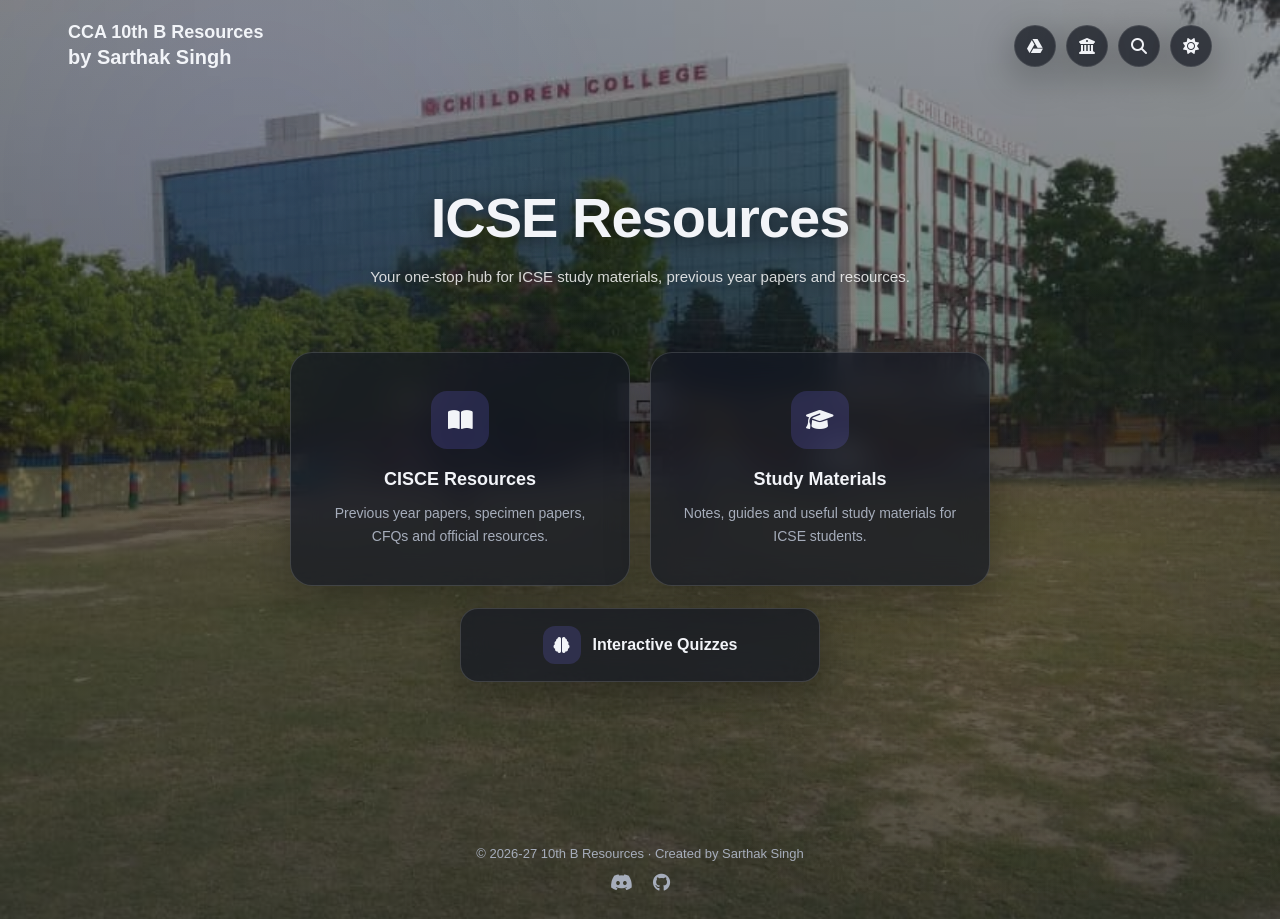
<file: index.html>
<!DOCTYPE html>
<html lang="en">
<head>
    <meta charset="UTF-8">
    <meta name="viewport" content="width=device-width, initial-scale=1.0">

    <title>CCA 10th B Resources</title>

    <link rel="stylesheet" href="style.css">

    <!-- Icons -->
    <link rel="stylesheet"
        href="https://cdnjs.cloudflare.com/ajax/libs/font-awesome/6.5.2/css/all.min.css">
</head>

<body>

    <!-- Background -->
    <div class="background-glow"></div>

    <!-- Top Navigation -->
    <header class="topbar">

        <a href="index.html" class="logo">

    CCA 10th B Resources

    <span>by Sarthak Singh</span>

        </a>
            
    

        <div class="top-actions">

    <a href="https://drive.google.com/drive/folders/1e8fCG8xGxfX9bmyAFTP6fyeNTTG0dBwN"
   target="_blank"
   rel="noopener noreferrer"
   class="icon-button"
   aria-label="Open Google Drive"
   title="Google Drive">

    <i class="fa-brands fa-google-drive"></i>

</a>

<a href="https://cisce.org/examination/#tab-1"
   target="_blank"
   rel="noopener noreferrer"
   class="icon-button"
   aria-label="Official CISCE Website"
   title="Official CISCE Website">

    <i class="fa-solid fa-building-columns"></i>

</a>

    <button class="icon-button" id="searchButton" aria-label="Search">
        <i class="fa-solid fa-magnifying-glass"></i>
    </button>

    <button class="icon-button" id="themeButton" aria-label="Toggle theme">
        <i class="fa-solid fa-sun"></i>
    </button>

        </div>
        
    </header>


    <!-- Search Overlay -->
    <div class="search-overlay" id="searchOverlay">

        <div class="search-box">

            <div class="search-header">

                <input
                    type="text"
                    id="searchInput"
                    placeholder="Search resources..."
                    autocomplete="off"
                >

                <button id="closeSearch">
                    <i class="fa-solid fa-xmark"></i>
                </button>

            </div>

            <div id="searchResults" class="search-results"></div>

        </div>

    </div>


    <!-- Main Content -->
    <main class="home-container">

        <section class="hero">

            <h1> ICSE Resources</h1>

            <p>
                Your one-stop hub for ICSE study materials,
                previous year papers and resources.
            </p>

        </section>


        <!-- Main Cards -->
        <section class="main-cards">

            <a href="explorer.html?section=cisce" class="main-card">

                <div class="card-icon">
                    <i class="fa-solid fa-book-open"></i>
                </div>

                <h2>CISCE Resources</h2>

                <p>
                    Previous year papers, specimen papers,
                    CFQs and official resources.
                </p>

            </a>


            <a href="https://drive.google.com/drive/folders/18znwCXN90nZSjgF14QifB-BsOBQW6jOe" class="main-card">
                
                <div class="card-icon">
                    <i class="fa-solid fa-graduation-cap"></i>
                </div>

                <h2>Study Materials</h2>

                <p>
                    Notes, guides and useful study materials
                    for ICSE students.
                </p>

            </a>

        </section>


        <!-- Quiz -->
        <a href="https://www.myiqtested.com"
            target="_blank"
            class="quiz-button">

            <div class="quiz-icon">
                <i class="fa-solid fa-brain"></i>
            </div>

            <span>Interactive Quizzes</span>

        </a>

    </main>


    <!-- Footer -->
    <footer class="footer">

        <p>© 2026-27 10th B Resources · Created by Sarthak Singh</p>

        <div class="social-links">

            <a href="#" aria-label="Discord">
                <i class="fa-brands fa-discord"></i>
            </a>

            <a href="#" aria-label="GitHub">
                <i class="fa-brands fa-github"></i>
            </a>

        </div>

    </footer>


    <script src="resources.js"></script>
    <script src="app.js"></script>

</body>
</html>
</file>
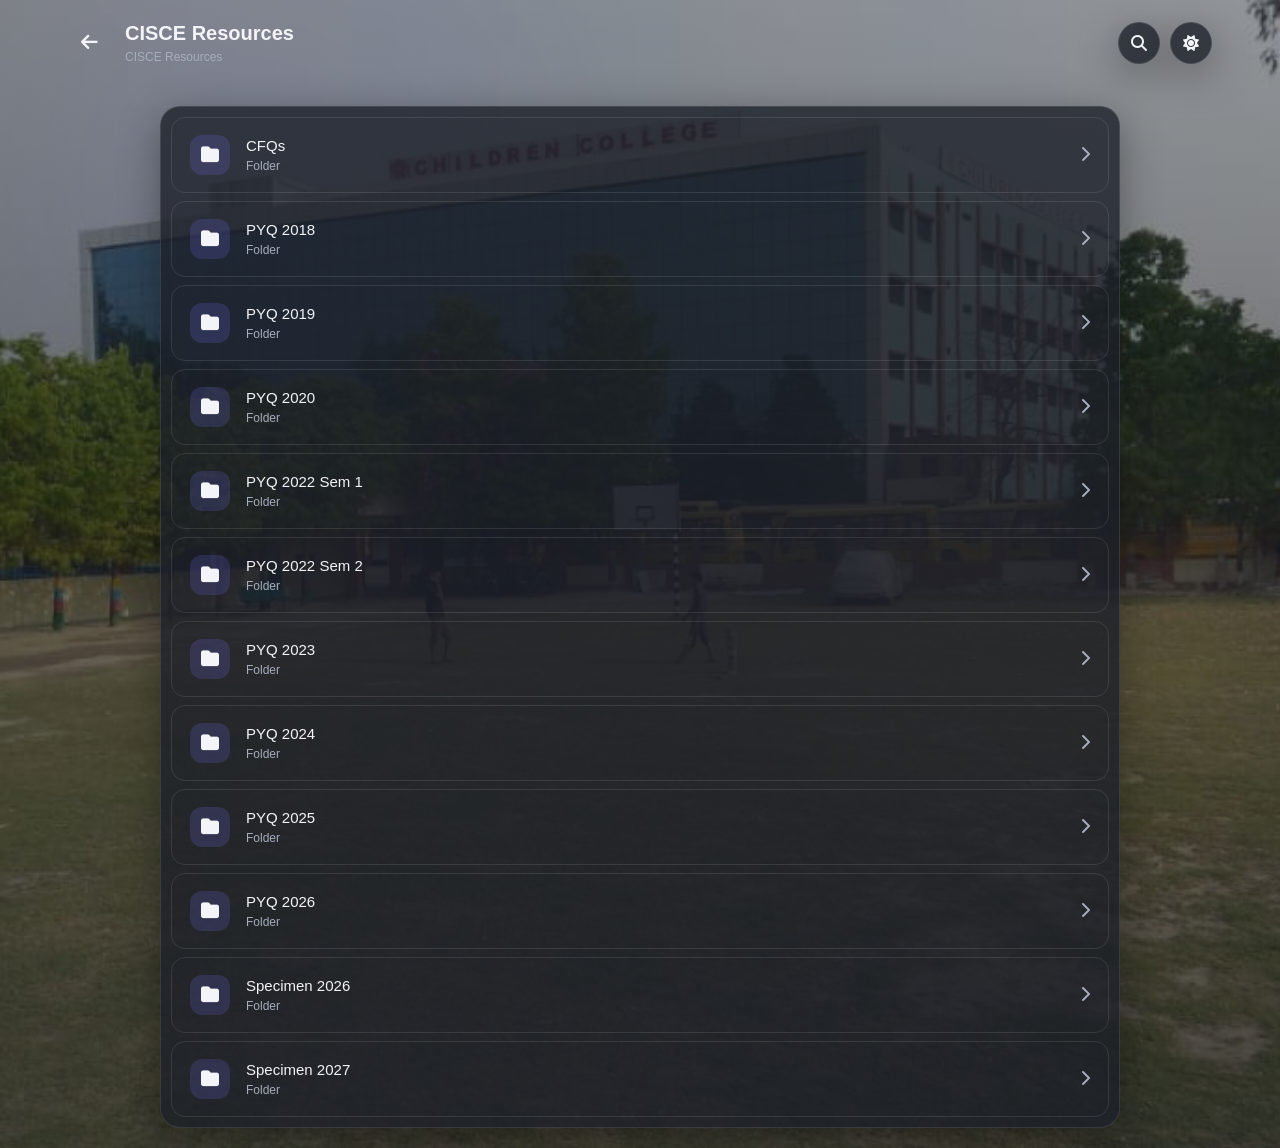
<file: explorer.html>
<!DOCTYPE html>
<html lang="en">

<head>

    <meta charset="UTF-8">

    <meta name="viewport"
        content="width=device-width, initial-scale=1.0">

    <title>Resources | CCA 10th B Resources</title>

    <link rel="stylesheet" href="style.css">

    <link rel="stylesheet"
        href="https://cdnjs.cloudflare.com/ajax/libs/font-awesome/6.5.2/css/all.min.css">

</head>


<body>

    <div class="background-glow"></div>


    <!-- Top Navigation -->

    <header class="topbar explorer-topbar">

        <div class="explorer-title-area">

            <button class="back-button" id="backButton">

                <i class="fa-solid fa-arrow-left"></i>

            </button>


            <div>

                <h2 id="pageTitle">
                    Resources
                </h2>

                <div class="breadcrumb" id="breadcrumb"></div>

            </div>

        </div>


        <div class="top-actions">

            <button class="icon-button"
                id="explorerSearchButton">

                <i class="fa-solid fa-magnifying-glass"></i>

            </button>


            <button class="icon-button"
                id="themeButton">

                <i class="fa-solid fa-sun"></i>

            </button>

        </div>

    </header>



    <!-- Search -->

    <div class="search-overlay"
        id="searchOverlay">

        <div class="search-box">

            <div class="search-header">

                <input
                    type="text"
                    id="searchInput"
                    placeholder="Search all PDFs..."
                    autocomplete="off"
                >

                <button id="closeSearch">

                    <i class="fa-solid fa-xmark"></i>

                </button>

            </div>


            <div
                id="searchResults"
                class="search-results">

            </div>

        </div>

    </div>



    <!-- Explorer -->

    <main class="explorer-container">

        <div class="explorer-card">

            <div class="explorer-list"
                id="explorerList">

            </div>

        </div>

    </main>


    <script src="resources.js"></script>

    <script src="app.js"></script>

    <script src="explorer.js"></script>

</body>

</html>
</file>
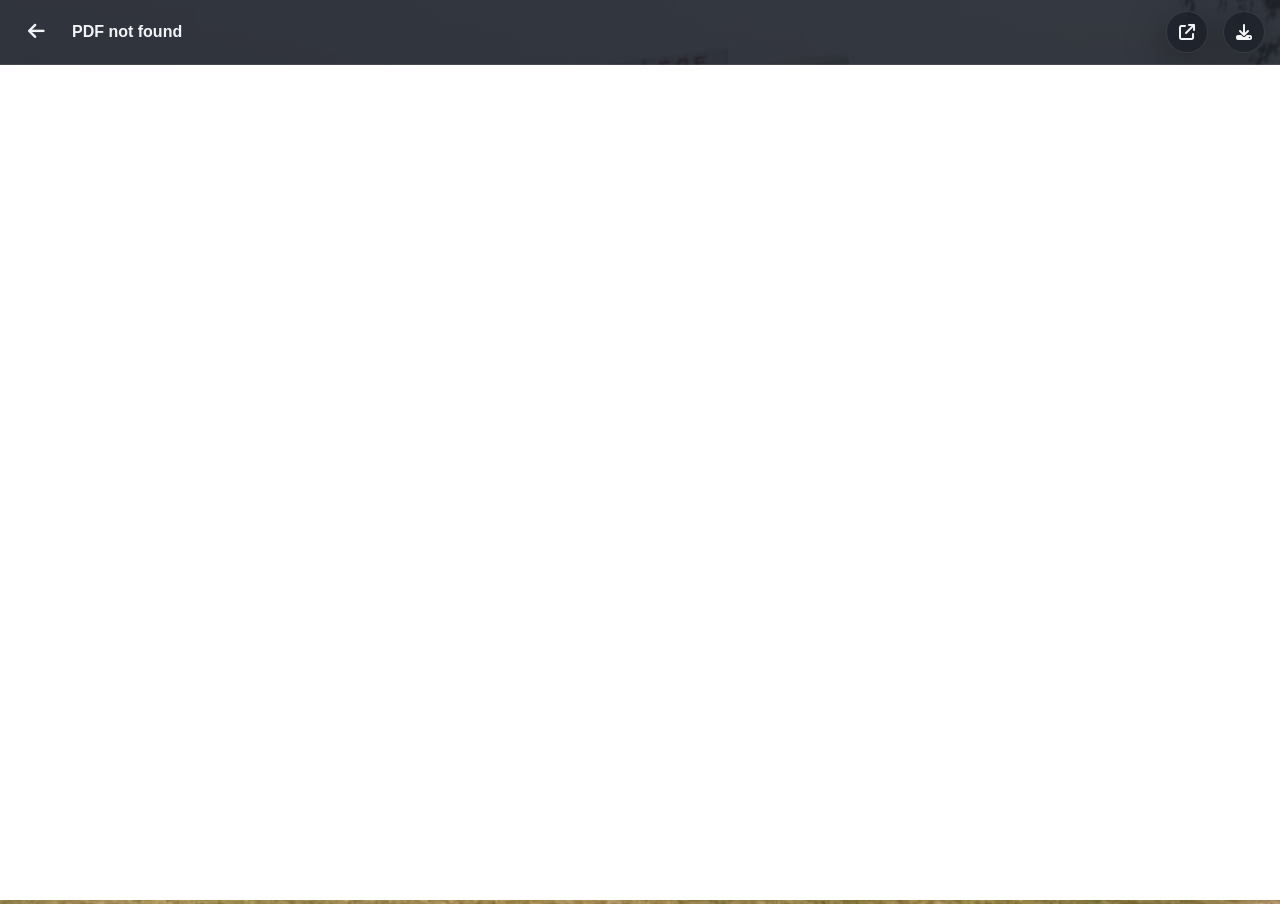
<file: viewer.html>
<!DOCTYPE html>
<html lang="en">

<head>

    <meta charset="UTF-8">

    <meta name="viewport"
        content="width=device-width, initial-scale=1.0">

    <title>PDF Viewer | CCA 10th B Resources</title>

    <link rel="stylesheet"
        href="style.css">

    <link rel="stylesheet"
        href="https://cdnjs.cloudflare.com/ajax/libs/font-awesome/6.5.2/css/all.min.css">

</head>


<body class="viewer-body">


    <!-- Viewer Header -->

    <header class="viewer-header">

        <button class="back-button"
            id="viewerBackButton">

            <i class="fa-solid fa-arrow-left"></i>

        </button>


        <h2 id="viewerTitle">

            Loading PDF...

        </h2>


        <button class="icon-button"
    id="openDriveButton"
    title="Open PDF">

    <i class="fa-solid fa-arrow-up-right-from-square"></i>

</button>


<button class="icon-button"
    id="downloadButton"
    title="Download PDF">

    <i class="fa-solid fa-download"></i>

</button>

    </header>



    <!-- PDF -->

    <main class="pdf-container">

        <iframe
            id="pdfViewer"
            title="PDF Viewer">

        </iframe>

    </main>


    <script src="resources.js"></script>

    <script src="viewer.js"></script>

</body>

</html>
</file>
<file: style.css>
/* =========================
   ROOT
========================= */

:root {
    --bg: #12141a;
    --card: rgba(28,31,40,0.78);
    --text: #f2f4f8;
    --muted: #a6adbb;
    --border: rgba(255,255,255,0.1);

    --shadow:
        0 10px 40px rgba(0,0,0,0.35);

    --accent: #4f46e5;
    --accent-soft: rgba(120,110,255,0.18);
   

}


/* =========================
   DARK MODE
========================= */

body.light {

        --bg: #f6f7fb;

    --card: rgba(255,255,255,0.72);

    --text: #1d2735;

    --muted: #667085;

    --border: rgba(120,130,150,0.18);

    --shadow:
        0 10px 35px rgba(0,0,0,0.06);

   --accent: #1f5f75;
   
  --accent-soft: rgba(31,95,117,0.14);
}

/* =========================
   GLOBAL
========================= */

* {

    box-sizing: border-box;

    margin: 0;

    padding: 0;

}


html {

    min-height: 100%;

}


body {

    font-family:
        Arial,
        Helvetica,
        sans-serif;

    background:
        linear-gradient(
            rgba(10, 20, 28, 0.42),
            rgba(10, 20, 28, 0.68)
        ),
        url("school-background.jpg");

    background-size: cover;

    background-position: center;

    background-attachment: scroll;

    background-repeat: no-repeat;

    color: var(--text);

    min-height: 100vh;

    transition:
        background 0.3s,
        color 0.3s;

}


a {

    text-decoration: none;

    color: inherit;

}


button {

    font: inherit;

}


/* =========================
   BACKGROUND
========================= */

.background-glow {

    position: fixed;

    inset: 0;

    pointer-events: none;

    z-index: -1;

    background:

        radial-gradient(
            circle at 20% 20%,
            rgba(120,130,255,0.08),
            transparent 30%
        ),

        radial-gradient(
            circle at 80% 70%,
            rgba(255,200,120,0.08),
            transparent 30%
        );

}


/* =========================
   TOP BAR
========================= */

.topbar {

    width: 100%;

    max-width: 1200px;

    margin: auto;

    padding: 22px 28px;

    display: flex;

    align-items: center;

    justify-content: space-between;

}


.logo {

    display: flex;

    flex-direction: column;

    gap: 3px;

    font-size: 18px;

    font-weight: 600;

}


.logo span {

    font-size: 20px;

    font-weight: 600;

    color: var(--text);

}

.top-actions {

    display: flex;

    gap: 10px;

}


.icon-button {

    width: 42px;

    height: 42px;

    border-radius: 50%;

    border: 1px solid var(--border);

    background: var(--card);

    color: var(--text);

    cursor: pointer;

    display: flex;

    align-items: center;

    justify-content: center;

    box-shadow: var(--shadow);

}


/* =========================
   HOME
========================= */

.home-container {

    min-height: calc(100vh - 170px);

    display: flex;

    flex-direction: column;

    align-items: center;

    justify-content: center;

    padding:

        30px

        20px

        100px;

}


.hero {

    text-align: center;

    max-width: 650px;

    margin-bottom: 38px;

    padding: 25px;

    text-shadow:
        0 4px 20px rgba(0,0,0,0.65);

}

.hero h1 {

    font-size: clamp(38px, 7vw, 56px);

    margin-bottom: 14px;

    font-weight: 700;

    letter-spacing: -1px;

}


.hero p {

    color: rgba(255,255,255,0.82);

    line-height: 1.7;

    font-size: 15px;

}

/* =========================
   MAIN CARDS
========================= */

.main-cards {

    display: grid;

    grid-template-columns:
        repeat(2, minmax(250px, 1fr));

    gap: 20px;

    width: 100%;

    max-width: 700px;

}


.main-card {

    background: rgba(20, 24, 35, 0.72);

    backdrop-filter: blur(14px);

    -webkit-backdrop-filter: blur(14px);

    border:
        1px solid rgba(255,255,255,0.14);

    border-radius: 22px;

    padding: 38px 28px;

    text-align: center;

    box-shadow:
        0 15px 45px rgba(0,0,0,0.30);

    transition:
        transform 0.25s ease,
        border-color 0.25s ease,
        box-shadow 0.25s ease;

}


.main-card:hover {

    transform:
        translateY(-6px)
        scale(1.01);

    border-color:
        rgba(120,130,255,0.65);

    box-shadow:
        0 22px 55px rgba(0,0,0,0.42);

}

.card-icon {

    width: 58px;

    height: 58px;

    margin: 0 auto 20px;

    border-radius: 16px;

    background: var(--accent-soft);

    display: flex;

    align-items: center;

    justify-content: center;

    font-size: 22px;

}


.main-card h2 {

    font-size: 18px;

    margin-bottom: 12px;

}


.main-card p {

    color: var(--muted);

    font-size: 14px;

    line-height: 1.6;

}


/* =========================
   QUIZ BUTTON
========================= */

.quiz-button {

    margin-top: 22px;

    width: min(100%, 360px);

    padding: 17px 22px;

    border-radius: 18px;

    background:
        rgba(20,24,35,0.75);

    backdrop-filter:
        blur(14px);

    -webkit-backdrop-filter:
        blur(14px);

    border:
        1px solid rgba(255,255,255,0.14);

    box-shadow:
        0 12px 35px rgba(0,0,0,0.30);

    display: flex;

    justify-content: center;

    align-items: center;

    gap: 12px;

    font-weight: 600;

    transition:
        transform 0.2s ease,
        background 0.2s ease;

}
.quiz-icon {

    width: 38px;

    height: 38px;

    border-radius: 12px;

    background: var(--accent-soft);

    display: flex;

    align-items: center;

    justify-content: center;

}


/* =========================
   FOOTER
========================= */

.footer {

    padding: 25px;

    text-align: center;

    color: var(--muted);

    font-size: 13px;

}


.social-links {

    margin-top: 12px;

    display: flex;

    justify-content: center;

    gap: 20px;

}


.social-links a {

    font-size: 18px;

}


/* =========================
   EXPLORER
========================= */

.explorer-title-area {

    display: flex;

    align-items: center;

    gap: 15px;

}


.explorer-title-area h2 {

    font-size: 20px;

}


.back-button {

    width: 42px;

    height: 42px;

    border: none;

    background: transparent;

    color: var(--text);

    font-size: 19px;

    cursor: pointer;

}


.breadcrumb {

    margin-top: 5px;

    color: var(--muted);

    font-size: 12px;

}


.explorer-container {

    max-width: 1000px;

    margin: auto;

    padding: 20px;

}


.explorer-card {

    background: var(--card);

    border: 1px solid var(--border);

    border-radius: 20px;

    padding: 10px;

    box-shadow: var(--shadow);

}


.explorer-list {

    display: flex;

    flex-direction: column;

    gap: 8px;

}


/* =========================
   FILE ITEM
========================= */

.file-item {

    width: 100%;

    border: 1px solid var(--border);

    background: transparent;

    color: var(--text);

    border-radius: 14px;

    padding: 17px 18px;

    display: flex;

    align-items: center;

    gap: 16px;

    cursor: pointer;

    transition:

        background 0.2s,

        transform 0.15s;

}


.file-item:hover {

    background: var(--accent-soft);

    transform: translateX(3px);

}


.file-icon {

    width: 40px;

    height: 40px;

    display: flex;

    align-items: center;

    justify-content: center;

    border-radius: 12px;

    background: var(--accent-soft);

    font-size: 18px;

}


.file-info {

    flex: 1;

    text-align: left;

}


.file-name {

    font-size: 15px;

    font-weight: 500;

}


.file-type {

    margin-top: 5px;

    color: var(--muted);

    font-size: 12px;

}


.file-arrow {

    color: var(--muted);

}


/* =========================
   SEARCH
========================= */

.search-overlay {

    position: fixed;

    inset: 0;

    z-index: 1000;

    display: none;

    align-items: flex-start;

    justify-content: center;

    padding-top: 100px;

    background: rgba(0,0,0,0.45);

    backdrop-filter: blur(8px);

}


.search-overlay.active {

    display: flex;

}


.search-box {

    width: min(90%, 700px);

    background: var(--bg);

    border-radius: 20px;

    padding: 15px;

    box-shadow:

        0 20px 70px rgba(0,0,0,0.25);

}


.search-header {

    display: flex;

    gap: 10px;

}


.search-header input {

    flex: 1;

    padding: 15px;

    border-radius: 12px;

    border: 1px solid var(--border);

    background: var(--card);

    color: var(--text);

    outline: none;

}


.search-header button {

    width: 45px;

    border: none;

    border-radius: 12px;

    background: var(--accent-soft);

    color: var(--text);

    cursor: pointer;

}


.search-results {

    max-height: 500px;

    overflow-y: auto;

    margin-top: 12px;

}


.search-result {

    padding: 15px;

    border-bottom: 1px solid var(--border);

    cursor: pointer;

}


.search-result:hover {

    background: var(--accent-soft);

}


.search-result small {

    display: block;

    color: var(--muted);

    margin-top: 5px;

}


/* =========================
   PDF VIEWER
========================= */

.viewer-body {

    overflow: hidden;

}


.viewer-header {

    height: 65px;

    display: flex;

    align-items: center;

    gap: 15px;

    padding: 0 15px;

    border-bottom: 1px solid var(--border);

    background: var(--card);

}


.viewer-header h2 {

    flex: 1;

    white-space: nowrap;

    overflow: hidden;

    text-overflow: ellipsis;

    font-size: 16px;

}


.pdf-container {

    width: 100%;

    height: calc(100vh - 65px);

}


.pdf-container iframe {

    width: 100%;

    height: 100%;

    border: none;

    background: white;

}


/* =========================
   MOBILE
========================= */

@media (max-width: 650px) {

    .topbar {

        padding: 18px;

    }


    .main-cards {

        grid-template-columns: 1fr;

        max-width: 420px;

    }


    .hero {

        margin-bottom: 30px;

    }


    .home-container {

        justify-content: center;

    }


    .main-card {

        padding: 28px 22px;

    }


    .explorer-topbar {

        padding: 15px;

    }


    .explorer-title-area h2 {

        font-size: 16px;

    }

}
</file>
